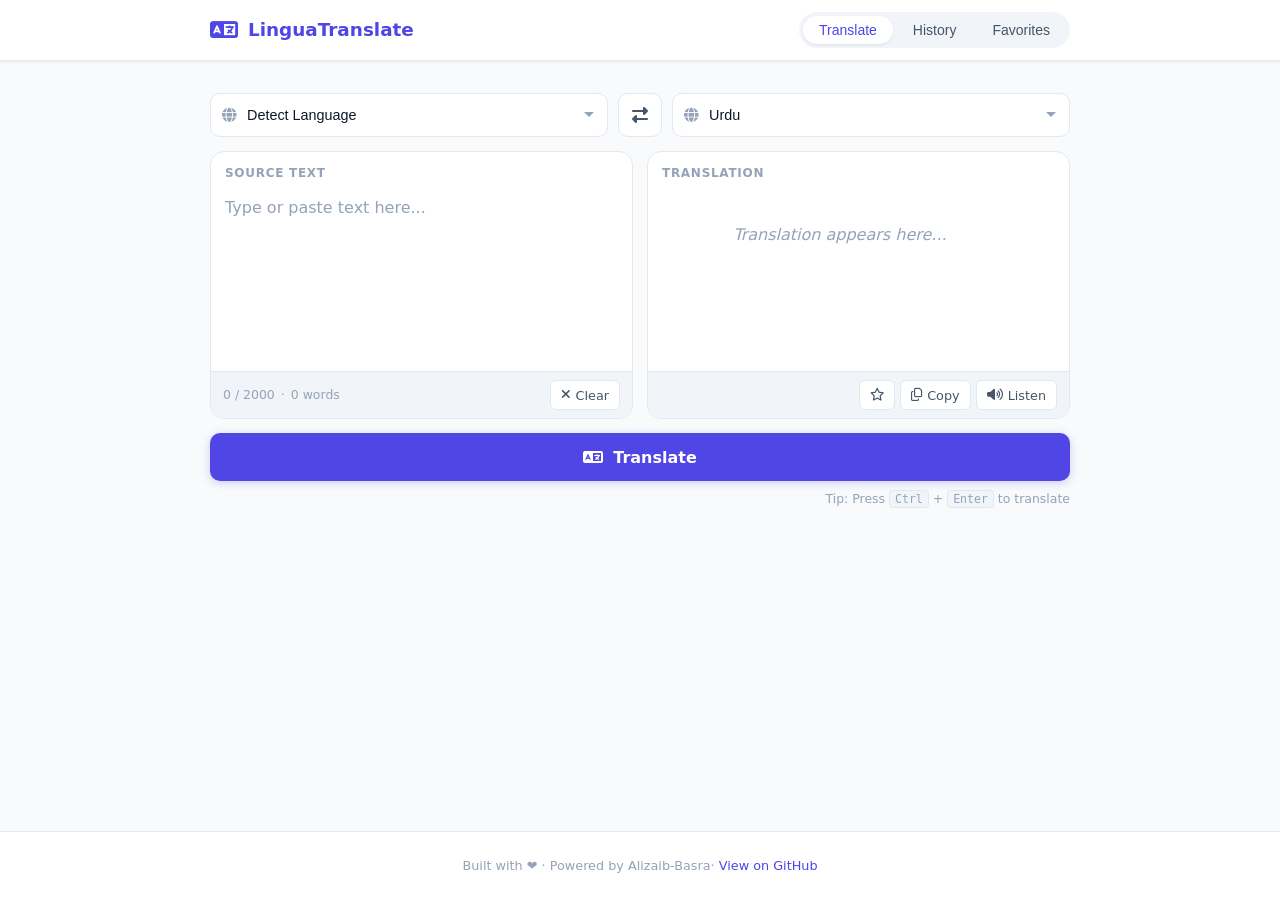
<file: language-translator/index.html>
<!DOCTYPE html>
<html lang="en">
<head>
  <meta charset="UTF-8" />
  <meta name="viewport" content="width=device-width, initial-scale=1.0"/>
  <title>Language Translator</title>
  <link rel="stylesheet" href="css/style.css" />
  <link rel="stylesheet" href="https://cdnjs.cloudflare.com/ajax/libs/font-awesome/6.5.0/css/all.min.css" />
</head>
<body>

  <div class="app-wrapper">

    <!-- Header -->
    <header class="header">
      <div class="header-inner">
        <div class="logo">
          <i class="fa-solid fa-language"></i>
          <span>LinguaTranslate</span>
        </div>
        <nav class="tabs">
          <button class="tab active" data-tab="translate">Translate</button>
          <button class="tab" data-tab="history">History</button>
          <button class="tab" data-tab="favorites">Favorites</button>
        </nav>
      </div>
    </header>

    <main class="main">

      <!-- ───── TRANSLATE TAB ───── -->
      <section class="panel-wrap active" id="tab-translate">

        <!-- Language Bar -->
        <div class="lang-bar">
          <div class="lang-select-wrap">
            <i class="fa-solid fa-globe lang-icon"></i>
            <select id="sourceLang">
              <option value="auto">Detect Language</option>
              <option value="English">English</option>
              <option value="Urdu">Urdu</option>
              <option value="Arabic">Arabic</option>
              <option value="French">French</option>
              <option value="Spanish">Spanish</option>
              <option value="German">German</option>
              <option value="Chinese (Simplified)">Chinese (Simplified)</option>
              <option value="Chinese (Traditional)">Chinese (Traditional)</option>
              <option value="Japanese">Japanese</option>
              <option value="Korean">Korean</option>
              <option value="Hindi">Hindi</option>
              <option value="Portuguese">Portuguese</option>
              <option value="Russian">Russian</option>
              <option value="Italian">Italian</option>
              <option value="Dutch">Dutch</option>
              <option value="Turkish">Turkish</option>
              <option value="Polish">Polish</option>
              <option value="Swedish">Swedish</option>
              <option value="Greek">Greek</option>
              <option value="Hebrew">Hebrew</option>
              <option value="Persian">Persian</option>
              <option value="Indonesian">Indonesian</option>
              <option value="Thai">Thai</option>
              <option value="Vietnamese">Vietnamese</option>
              <option value="Bengali">Bengali</option>
              <option value="Punjabi">Punjabi</option>
            </select>
          </div>

          <button class="swap-btn" id="swapBtn" title="Swap Languages">
            <i class="fa-solid fa-right-left"></i>
          </button>

          <div class="lang-select-wrap">
            <i class="fa-solid fa-globe lang-icon"></i>
            <select id="targetLang">
              <option value="Urdu">Urdu</option>
              <option value="English">English</option>
              <option value="Arabic">Arabic</option>
              <option value="French">French</option>
              <option value="Spanish">Spanish</option>
              <option value="German">German</option>
              <option value="Chinese (Simplified)">Chinese (Simplified)</option>
              <option value="Chinese (Traditional)">Chinese (Traditional)</option>
              <option value="Japanese">Japanese</option>
              <option value="Korean">Korean</option>
              <option value="Hindi">Hindi</option>
              <option value="Portuguese">Portuguese</option>
              <option value="Russian">Russian</option>
              <option value="Italian">Italian</option>
              <option value="Dutch">Dutch</option>
              <option value="Turkish">Turkish</option>
              <option value="Polish">Polish</option>
              <option value="Swedish">Swedish</option>
              <option value="Greek">Greek</option>
              <option value="Hebrew">Hebrew</option>
              <option value="Persian">Persian</option>
              <option value="Indonesian">Indonesian</option>
              <option value="Thai">Thai</option>
              <option value="Vietnamese">Vietnamese</option>
              <option value="Bengali">Bengali</option>
              <option value="Punjabi">Punjabi</option>
            </select>
          </div>
        </div>

        <!-- Panels -->
        <div class="panels">

          <!-- Source -->
          <div class="panel" id="sourcePanel">
            <div class="panel-top">
              <span class="panel-label">Source Text</span>
              <span class="detect-badge" id="detectBadge"></span>
            </div>
            <textarea
              id="sourceText"
              placeholder="Type or paste text here..."
              maxlength="2000"
              spellcheck="true"
            ></textarea>
            <div class="panel-footer">
              <div class="stats">
                <span id="charCount">0 / 2000</span>
                <span class="dot">·</span>
                <span id="wordCount">0 words</span>
              </div>
              <div class="footer-btns">
                <button class="icon-btn" id="clearBtn" title="Clear text">
                  <i class="fa-solid fa-xmark"></i> Clear
                </button>
              </div>
            </div>
          </div>

          <!-- Output -->
          <div class="panel" id="outputPanel">
            <div class="panel-top">
              <span class="panel-label">Translation</span>
            </div>
            <div class="output-box" id="outputText">
              <span class="placeholder-text">Translation appears here...</span>
            </div>
            <div class="panel-footer">
              <div class="stats">
                <span id="transWordCount"></span>
              </div>
              <div class="footer-btns">
                <button class="icon-btn" id="favBtn" title="Save to Favorites">
                  <i class="fa-regular fa-star"></i>
                </button>
                <button class="icon-btn" id="copyBtn" title="Copy Translation">
                  <i class="fa-regular fa-copy"></i> Copy
                </button>
                <button class="icon-btn" id="speakBtn" title="Text to Speech">
                  <i class="fa-solid fa-volume-high"></i> Listen
                </button>
              </div>
            </div>
          </div>

        </div><!-- /.panels -->

        <button class="translate-btn" id="translateBtn">
          <i class="fa-solid fa-language"></i>
          <span>Translate</span>
        </button>
        <div class="error-msg" id="errorMsg"></div>
        <p class="hint-text">Tip: Press <kbd>Ctrl</kbd> + <kbd>Enter</kbd> to translate</p>

      </section>

      <!-- ───── HISTORY TAB ───── -->
      <section class="panel-wrap" id="tab-history">
        <div class="list-header">
          <span>Recent Translations</span>
          <button class="text-btn" id="clearHistory">Clear All</button>
        </div>
        <div class="card-list" id="historyList">
          <div class="empty-state">
            <i class="fa-solid fa-clock-rotate-left"></i>
            <p>No translations yet</p>
          </div>
        </div>
      </section>

      <!-- ───── FAVORITES TAB ───── -->
      <section class="panel-wrap" id="tab-favorites">
        <div class="list-header">
          <span>Saved Translations</span>
          <button class="text-btn" id="clearFavs">Clear All</button>
        </div>
        <div class="card-list" id="favList">
          <div class="empty-state">
            <i class="fa-regular fa-star"></i>
            <p>No saved translations yet</p>
          </div>
        </div>
      </section>

    </main>

    <footer class="footer">
      <p>Built with ❤️ · Powered by Alizaib-Basra· <a href="https://github.com" target="_blank">View on GitHub</a></p>
    </footer>

  </div><!-- /.app-wrapper -->

  <script src="js/app.js"></script>
</body>
</html>
</file>
<file: language-translator/css/style.css>
/* ─────────────────────────────────────────
   RESET & BASE
───────────────────────────────────────── */
*, *::before, *::after {
  box-sizing: border-box;
  margin: 0;
  padding: 0;
}

:root {
  --primary:       #4f46e5;
  --primary-hover: #4338ca;
  --primary-light: #ede9fe;
  --success:       #059669;
  --success-light: #d1fae5;
  --danger:        #dc2626;
  --danger-light:  #fee2e2;
  --warning-light: #fef3c7;

  --bg:            #f8fafc;
  --surface:       #ffffff;
  --surface-2:     #f1f5f9;
  --border:        #e2e8f0;
  --border-hover:  #cbd5e1;

  --text-primary:  #0f172a;
  --text-secondary:#475569;
  --text-muted:    #94a3b8;

  --radius-sm:  6px;
  --radius-md:  10px;
  --radius-lg:  14px;
  --radius-xl:  20px;

  --shadow-sm: 0 1px 3px rgba(0,0,0,.08);
  --shadow-md: 0 4px 16px rgba(0,0,0,.10);
  --shadow-lg: 0 8px 32px rgba(0,0,0,.12);

  --font: 'Segoe UI', system-ui, -apple-system, sans-serif;
  --transition: 0.2s ease;
}

body {
  font-family: var(--font);
  background: var(--bg);
  color: var(--text-primary);
  min-height: 100vh;
  line-height: 1.6;
}

/* ─────────────────────────────────────────
   LAYOUT
───────────────────────────────────────── */
.app-wrapper {
  min-height: 100vh;
  display: flex;
  flex-direction: column;
}

.main {
  flex: 1;
  max-width: 900px;
  width: 100%;
  margin: 0 auto;
  padding: 2rem 1.25rem;
}

/* ─────────────────────────────────────────
   HEADER
───────────────────────────────────────── */
.header {
  background: var(--surface);
  border-bottom: 1px solid var(--border);
  box-shadow: var(--shadow-sm);
  position: sticky;
  top: 0;
  z-index: 100;
}

.header-inner {
  max-width: 900px;
  margin: 0 auto;
  padding: 0 1.25rem;
  height: 60px;
  display: flex;
  align-items: center;
  justify-content: space-between;
  gap: 1rem;
}

.logo {
  display: flex;
  align-items: center;
  gap: 10px;
  font-size: 1.15rem;
  font-weight: 700;
  color: var(--primary);
  text-decoration: none;
}

.logo i {
  font-size: 1.4rem;
}

/* ─────────────────────────────────────────
   TABS
───────────────────────────────────────── */
.tabs {
  display: flex;
  gap: 4px;
  background: var(--surface-2);
  padding: 4px;
  border-radius: var(--radius-xl);
}

.tab {
  padding: 6px 16px;
  border: none;
  border-radius: var(--radius-xl);
  background: transparent;
  color: var(--text-secondary);
  font-size: 0.875rem;
  font-weight: 500;
  cursor: pointer;
  transition: var(--transition);
}

.tab:hover {
  color: var(--text-primary);
  background: rgba(0,0,0,.04);
}

.tab.active {
  background: var(--surface);
  color: var(--primary);
  box-shadow: var(--shadow-sm);
}

/* ─────────────────────────────────────────
   PANEL SECTIONS
───────────────────────────────────────── */
.panel-wrap {
  display: none;
}

.panel-wrap.active {
  display: block;
  animation: fadeIn 0.2s ease;
}

@keyframes fadeIn {
  from { opacity: 0; transform: translateY(6px); }
  to   { opacity: 1; transform: translateY(0); }
}

/* ─────────────────────────────────────────
   LANGUAGE BAR
───────────────────────────────────────── */
.lang-bar {
  display: flex;
  align-items: center;
  gap: 10px;
  margin-bottom: 14px;
}

.lang-select-wrap {
  flex: 1;
  position: relative;
}

.lang-icon {
  position: absolute;
  left: 12px;
  top: 50%;
  transform: translateY(-50%);
  color: var(--text-muted);
  font-size: 0.9rem;
  pointer-events: none;
}

.lang-select-wrap select {
  width: 100%;
  height: 44px;
  padding: 0 12px 0 36px;
  border: 1px solid var(--border);
  border-radius: var(--radius-md);
  background: var(--surface);
  color: var(--text-primary);
  font-size: 0.9rem;
  font-weight: 500;
  cursor: pointer;
  appearance: none;
  -webkit-appearance: none;
  background-image: url("data:image/svg+xml,%3Csvg xmlns='http://www.w3.org/2000/svg' width='12' height='12' viewBox='0 0 12 12'%3E%3Cpath fill='%2394a3b8' d='M6 8L1 3h10z'/%3E%3C/svg%3E");
  background-repeat: no-repeat;
  background-position: right 12px center;
  transition: border-color var(--transition), box-shadow var(--transition);
}

.lang-select-wrap select:focus {
  outline: none;
  border-color: var(--primary);
  box-shadow: 0 0 0 3px rgba(79,70,229,.12);
}

.swap-btn {
  width: 44px;
  height: 44px;
  border: 1px solid var(--border);
  border-radius: var(--radius-md);
  background: var(--surface);
  color: var(--text-secondary);
  cursor: pointer;
  display: flex;
  align-items: center;
  justify-content: center;
  font-size: 1rem;
  flex-shrink: 0;
  transition: background var(--transition), color var(--transition), transform 0.4s ease;
}

.swap-btn:hover {
  background: var(--primary-light);
  color: var(--primary);
  border-color: var(--primary);
}

.swap-btn.spin {
  transform: rotate(180deg);
}

/* ─────────────────────────────────────────
   TRANSLATOR PANELS
───────────────────────────────────────── */
.panels {
  display: grid;
  grid-template-columns: 1fr 1fr;
  gap: 14px;
  margin-bottom: 14px;
}

@media (max-width: 640px) {
  .panels {
    grid-template-columns: 1fr;
  }
}

.panel {
  background: var(--surface);
  border: 1px solid var(--border);
  border-radius: var(--radius-lg);
  display: flex;
  flex-direction: column;
  overflow: hidden;
  transition: box-shadow var(--transition);
}

.panel:focus-within {
  box-shadow: 0 0 0 3px rgba(79,70,229,.10);
  border-color: var(--primary);
}

.panel-top {
  display: flex;
  align-items: center;
  justify-content: space-between;
  padding: 12px 14px 8px;
}

.panel-label {
  font-size: 0.75rem;
  font-weight: 600;
  text-transform: uppercase;
  letter-spacing: 0.06em;
  color: var(--text-muted);
}

.detect-badge {
  font-size: 0.75rem;
  background: var(--primary-light);
  color: var(--primary);
  padding: 2px 10px;
  border-radius: 20px;
  font-weight: 500;
  display: none;
}

.detect-badge.visible {
  display: inline-block;
}

textarea {
  flex: 1;
  min-height: 180px;
  border: none;
  outline: none;
  background: transparent;
  color: var(--text-primary);
  padding: 4px 14px 10px;
  font-size: 1rem;
  line-height: 1.65;
  resize: none;
  font-family: var(--font);
}

textarea::placeholder {
  color: var(--text-muted);
}

.output-box {
  flex: 1;
  min-height: 180px;
  padding: 4px 14px 10px;
  font-size: 1rem;
  line-height: 1.65;
  white-space: pre-wrap;
  word-break: break-word;
  color: var(--text-primary);
}

.placeholder-text {
  color: var(--text-muted);
  font-style: italic;
}

.panel-footer {
  border-top: 1px solid var(--border);
  padding: 8px 12px;
  display: flex;
  align-items: center;
  justify-content: space-between;
  gap: 8px;
  background: var(--surface-2);
}

.stats {
  font-size: 0.78rem;
  color: var(--text-muted);
  display: flex;
  align-items: center;
  gap: 6px;
}

.footer-btns {
  display: flex;
  gap: 5px;
}

/* ─────────────────────────────────────────
   BUTTONS
───────────────────────────────────────── */
.icon-btn {
  height: 30px;
  padding: 0 10px;
  border: 1px solid var(--border);
  border-radius: var(--radius-sm);
  background: var(--surface);
  color: var(--text-secondary);
  font-size: 0.8rem;
  font-family: var(--font);
  cursor: pointer;
  display: inline-flex;
  align-items: center;
  gap: 5px;
  transition: all var(--transition);
  white-space: nowrap;
}

.icon-btn:hover {
  background: var(--surface-2);
  border-color: var(--border-hover);
  color: var(--text-primary);
}

.icon-btn.success {
  background: var(--success-light);
  border-color: #6ee7b7;
  color: var(--success);
}

.icon-btn.speaking {
  background: var(--primary-light);
  border-color: #a5b4fc;
  color: var(--primary);
}

.icon-btn.starred {
  background: var(--warning-light);
  border-color: #fcd34d;
  color: #b45309;
}

.translate-btn {
  width: 100%;
  height: 48px;
  border: none;
  border-radius: var(--radius-md);
  background: var(--primary);
  color: white;
  font-size: 1rem;
  font-weight: 600;
  font-family: var(--font);
  cursor: pointer;
  display: flex;
  align-items: center;
  justify-content: center;
  gap: 10px;
  transition: background var(--transition), transform 0.1s;
  box-shadow: 0 2px 8px rgba(79,70,229,.25);
}

.translate-btn:hover {
  background: var(--primary-hover);
}

.translate-btn:active {
  transform: scale(0.99);
}

.translate-btn:disabled {
  background: var(--text-muted);
  cursor: not-allowed;
  box-shadow: none;
}

.text-btn {
  background: none;
  border: none;
  font-size: 0.82rem;
  color: var(--text-muted);
  cursor: pointer;
  text-decoration: underline;
  font-family: var(--font);
}

.text-btn:hover { color: var(--danger); }

/* Spinner */
.spinner {
  width: 16px;
  height: 16px;
  border: 2px solid rgba(255,255,255,.3);
  border-top-color: white;
  border-radius: 50%;
  animation: spin 0.7s linear infinite;
}

@keyframes spin { to { transform: rotate(360deg); } }

/* Error */
.error-msg {
  margin-top: 10px;
  font-size: 0.875rem;
  color: var(--danger);
  background: var(--danger-light);
  border: 1px solid #fca5a5;
  border-radius: var(--radius-md);
  padding: 10px 14px;
  display: none;
}

.error-msg.visible {
  display: block;
}

/* Hint */
.hint-text {
  margin-top: 8px;
  font-size: 0.78rem;
  color: var(--text-muted);
  text-align: right;
}

.hint-text kbd {
  background: var(--surface-2);
  border: 1px solid var(--border);
  border-radius: 4px;
  padding: 1px 5px;
  font-size: 0.72rem;
  font-family: monospace;
}

/* ─────────────────────────────────────────
   HISTORY & FAVORITES
───────────────────────────────────────── */
.list-header {
  display: flex;
  align-items: center;
  justify-content: space-between;
  margin-bottom: 14px;
  font-size: 0.9rem;
  font-weight: 600;
  color: var(--text-secondary);
}

.card-list {
  display: flex;
  flex-direction: column;
  gap: 10px;
}

.empty-state {
  text-align: center;
  padding: 3rem 1rem;
  color: var(--text-muted);
}

.empty-state i {
  font-size: 2.5rem;
  display: block;
  margin-bottom: .75rem;
  opacity: .4;
}

.empty-state p {
  font-size: 0.9rem;
}

.trans-card {
  background: var(--surface);
  border: 1px solid var(--border);
  border-radius: var(--radius-lg);
  padding: 14px 16px;
  transition: box-shadow var(--transition), border-color var(--transition);
}

.trans-card:hover {
  box-shadow: var(--shadow-sm);
  border-color: var(--border-hover);
}

.card-meta {
  display: flex;
  align-items: center;
  justify-content: space-between;
  margin-bottom: 8px;
}

.card-langs {
  display: flex;
  align-items: center;
  gap: 6px;
  font-size: 0.78rem;
  font-weight: 600;
  color: var(--primary);
  background: var(--primary-light);
  padding: 3px 10px;
  border-radius: 20px;
}

.card-time {
  font-size: 0.75rem;
  color: var(--text-muted);
}

.card-src {
  font-size: 0.875rem;
  color: var(--text-secondary);
  white-space: nowrap;
  overflow: hidden;
  text-overflow: ellipsis;
  margin-bottom: 4px;
}

.card-tgt {
  font-size: 0.95rem;
  color: var(--text-primary);
  font-weight: 500;
  white-space: nowrap;
  overflow: hidden;
  text-overflow: ellipsis;
  margin-bottom: 10px;
}

.card-actions {
  display: flex;
  gap: 6px;
  flex-wrap: wrap;
}

/* ─────────────────────────────────────────
   FOOTER
───────────────────────────────────────── */
.footer {
  text-align: center;
  padding: 1.5rem;
  font-size: 0.8rem;
  color: var(--text-muted);
  border-top: 1px solid var(--border);
  background: var(--surface);
}

.footer a {
  color: var(--primary);
  text-decoration: none;
}

.footer a:hover {
  text-decoration: underline;
}
</file>
